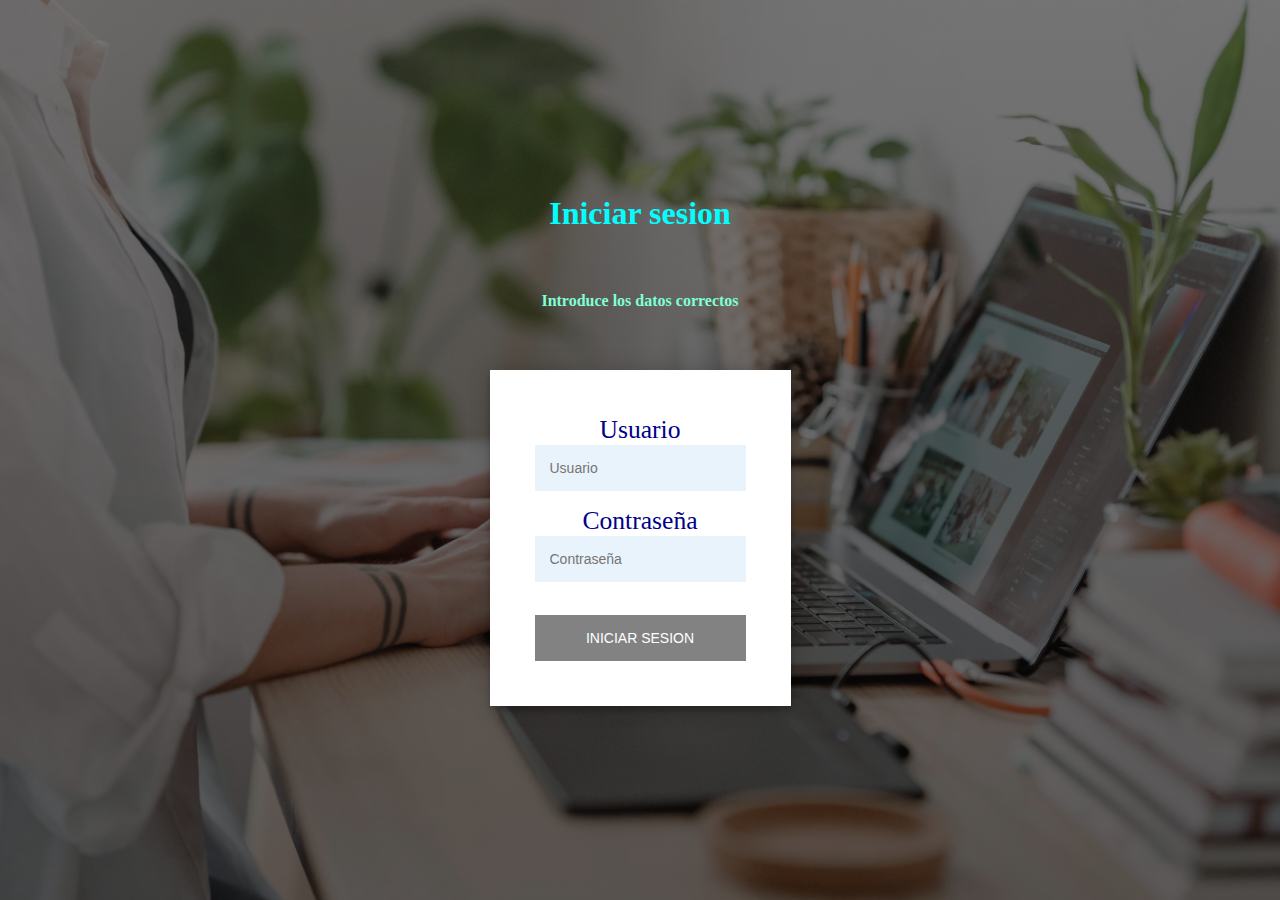
<file: index.html>
<!DOCTYPE html>
<html lang="es">
    <head>
        <meta charset="UTF-8">
        <meta http-equiv="X-UA-Compatible" content="IE=edge">
        <meta name="viewport" content="width=device-width, initial-scale=1.0">
        <title>Login</title>
        <link rel="stylesheet" href="estilos/estilos.css">
        <script src="script/jquery.js"></script>
    </head>
    <body>
        <div class="containerPrincipal">
            <h1>Iniciar sesion</h1>
            <h4>Introduce los datos correctos</h4>
            <div class="form-group">
                <p>Usuario</p>
                <input id="usuario" type="text" class="form-control" name="username" placeholder="Usuario">
                <p>Contraseña</p>
                <input id="contrasena" type="password" class="form-control" name="password" placeholder="Contraseña">
            <br>
            <button id="boton" class="boton" onclick="login()">Iniciar sesion</button>
            </div>
        </div>
        <script src="script/dirigir.js"></script>
    </body>
</html>
</file>
<file: estilos/estilos.css>
*{
    margin: 0;
    padding: 0;
    box-sizing: 0;
}

.containerPrincipal{
    display: flex;
    flex-direction: column;
    justify-content: center;
    align-items: center;
    height: 100vh;
    background-image: linear-gradient(0deg, rgba(0,0,0,0.6), rgba(0,0,0,0.5)), url(abc.jpg);
    background-position: center center;
    background-repeat: no-repeat;
    background-size: cover;
    gap: 60px;
}
input{
    outline: 0;
    background-color:rgb(232, 243, 251);
    width: 100%;
    border: 0;
    margin: 0 0 15px;
    padding: 15px;
    box-sizing: border-box;
    font-size: 14px;
}

.boton{
    font-family: 'Franklin Gothic Medium', 'Arial Narrow', Arial, sans-serif;
    text-transform: uppercase;
    outline: 0;
    background-color: rgb(130, 130, 131);
    width: 100%;
    border: 0;
    padding: 15px;
    color: #fff;
    font-size: 14px;
    -webkit-transition: all 0.3 ease;
    transition: all 0.3 ease;
    cursor: pointer;
}

.form-group{
    display: flex;
    flex-direction: column;
    justify-content: center;
    align-items: center;
    position: relative;
    z-index: 1;
    background-color: #fff;
    max-width: 360px;
    padding: 45px;
    text-align: center;
    box-shadow: 0 0 20px 0 rgba(0,0,0,0.2), 0 5px 5px 0 rgba(0,0,0,0.2);
}
p {
    color: darkblue;
    font-size: 2vw;
}
h1 {
    color: aqua;
}
h4{
    color: aquamarine;
}
</file>
